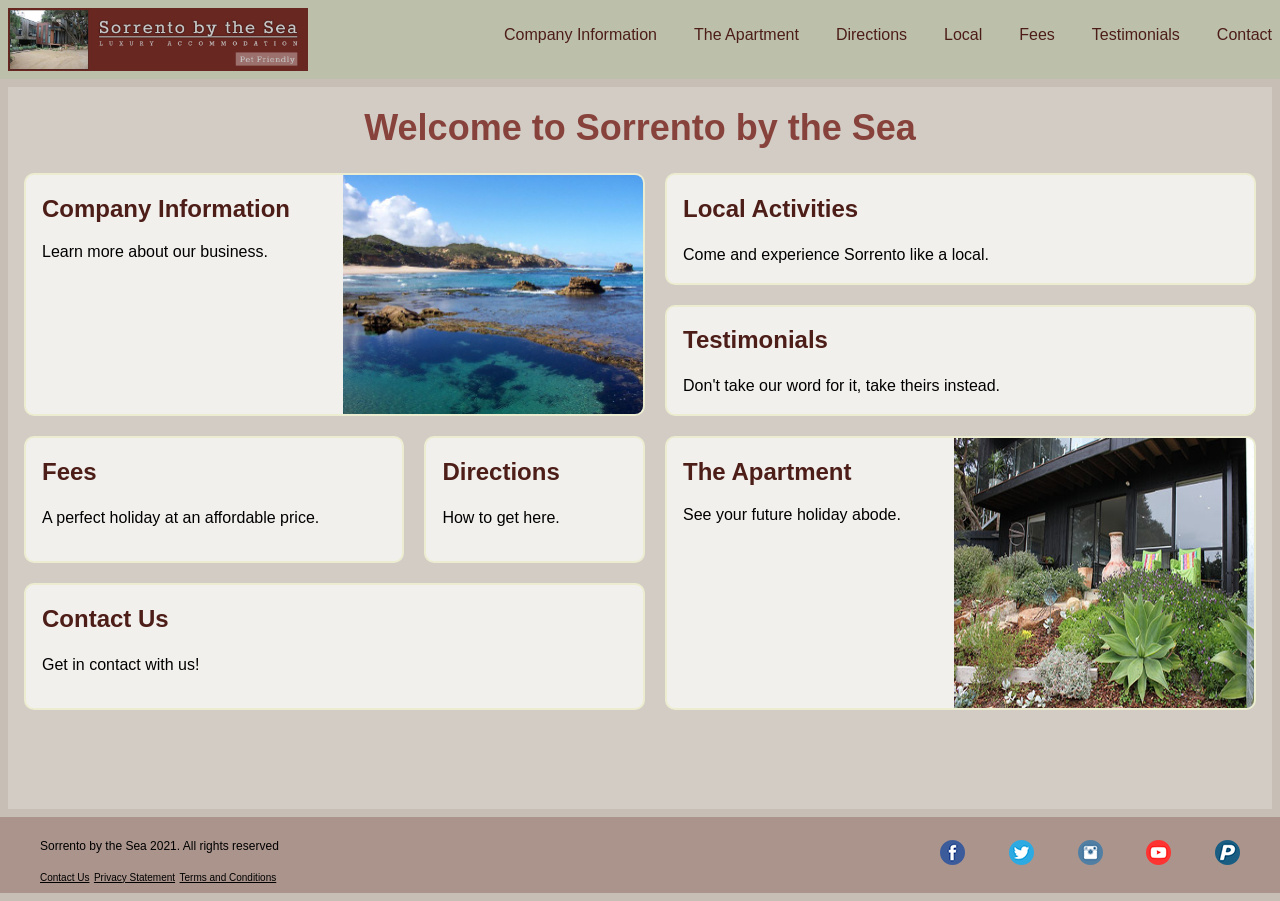
<file: docs/index.html>
<!DOCTYPE html>
<html lang="en">
<head>
    <meta charset="UTF-8">
    <meta http-equiv="X-UA-Compatible" content="IE=edge">
    <meta name="viewport" content="width=device-width, initial-scale=1.0">
    <link rel="stylesheet" href="stylev2.css">
    <script src="https://code.jquery.com/jquery-1.10.2.js"></script>
    <title>Home Page</title>
</head>
<body>
        <!--Navigation bar-->
        <div id="nav-placeholder"></div>

        <script>
        $(function(){
        $("#nav-placeholder").load("nav.html");
        });
        </script>
        <!--end of Navigation bar-->
<main>
    <h1>Welcome to Sorrento by the Sea</h1>
    <div class='hometext'>
        <a href='companyinfo.html'>
        <div class='compinfo'>
            <h2>Company Information</h2>
            Learn more about our business.</a>
            <img class='apartment_garden' src='images/ocean_beach3.jpg' alt=''>
        </div>
        <a href='testimonials.html'>
        <div class='testim'>
            <h2>Testimonials</h2>
            <p>Don't take our word for it, take theirs instead.</p></a>
        </div>
        <a href='theapartment.html'>
        <div class='theapartment'>
            <h2>The Apartment</h2>
            See your future holiday abode.</a>
            <img class='apartment_garden' src='images/apartment_garden.jpg' alt=''>
        </div>
        <a href='contact.html'>
        <div class='contactus'>
            <h2>Contact Us</h2>
            <p>Get in contact with us!</p>
        </a></div>
        <a href='local.html'>
        <div class='localpage'>
            <h2>Local Activities</h2>
            <p>Come and experience Sorrento like a local.</p></a>
        </div>
        <a href='fees.html'>
        <div class='fees'>
            <h2>Fees</h2>
            <p>A perfect holiday at an affordable price.</p></a>
        </div>
        <a href='contact.html#directions'>
        <div class='directions'>
            <h2>Directions</h2>
           <p>How to get here.</p>
        </a></div>
    </div>
</main>
    <!--Footer-->
    <div id="footer-placeholder"></div>
    <script>
    $(function(){
    $("#footer-placeholder").load("footer.html");
    });
    </script>
    <!--end of footer bar-->
</body>
</html>
</file>
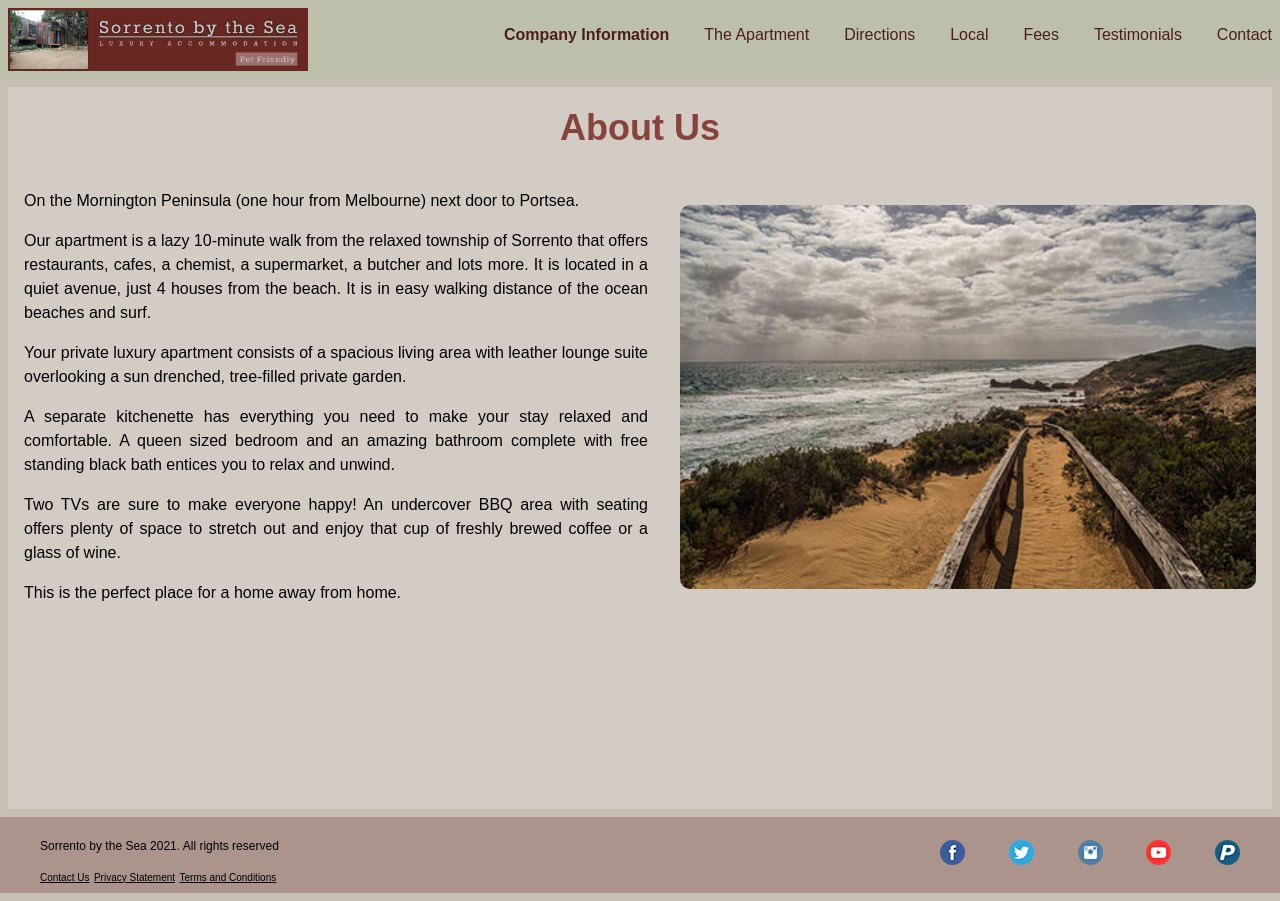
<file: docs/companyinfo.html>
<!DOCTYPE html>
<html lang="en">
<head>
    <meta charset="UTF-8">
    <meta http-equiv="X-UA-Compatible" content="IE=edge">
    <meta name="viewport" content="width=device-width, initial-scale=1.0">
    <title>Company Information</title>
    <link rel="stylesheet" href="stylev2.css">
    <script src="https://code.jquery.com/jquery-1.10.2.js"></script>
</head>
        <!--Navigation bar-->
        <div id="nav-placeholder"></div>

        <script>
        $(function(){
        $("#nav-placeholder").load("nav.html");
        });
        </script>
        <!--end of Navigation bar-->
<main>
<body>
    <h1>About Us</h1>
    <div class='aboutus'>
        <div class='aboutustext'>
            <p>On the Mornington Peninsula (one hour from Melbourne) next door to Portsea.</p>
            <p>Our apartment is a lazy 10-minute walk from the relaxed township of Sorrento that offers restaurants, cafes, a chemist, 
                a supermarket, a butcher and lots more. It is located in a quiet avenue, just 4 houses from the beach. It is in easy walking 
                distance of the ocean beaches and surf.</p>
            <p>Your private luxury apartment consists of a spacious living area with leather lounge suite overlooking a sun drenched, 
                tree-filled private garden.</p> 
            <p>A separate kitchenette has everything you need to make your stay relaxed and comfortable. A queen sized bedroom and an 
                amazing bathroom complete with free standing black bath entices you to relax and unwind.</p> 
            <p>Two TVs are sure to make everyone happy!  An undercover BBQ area with seating offers plenty of space to stretch out and 
                enjoy that cup of freshly brewed coffee or a glass of wine.</p>
            <p>This is the perfect place for a home away from home.</p>
        </div>
    <img src='images/back_beach_sorrento.jpg' alt=''>
</div>
    
</body>
</main>
<footer>
    <!--Footer-->
    <div id="footer-placeholder"></div>

        <script>
        $(function(){
        $("#footer-placeholder").load("footer.html");
        });
        </script>
        <!--end of footer bar-->
    </footer>
</html>
</file>
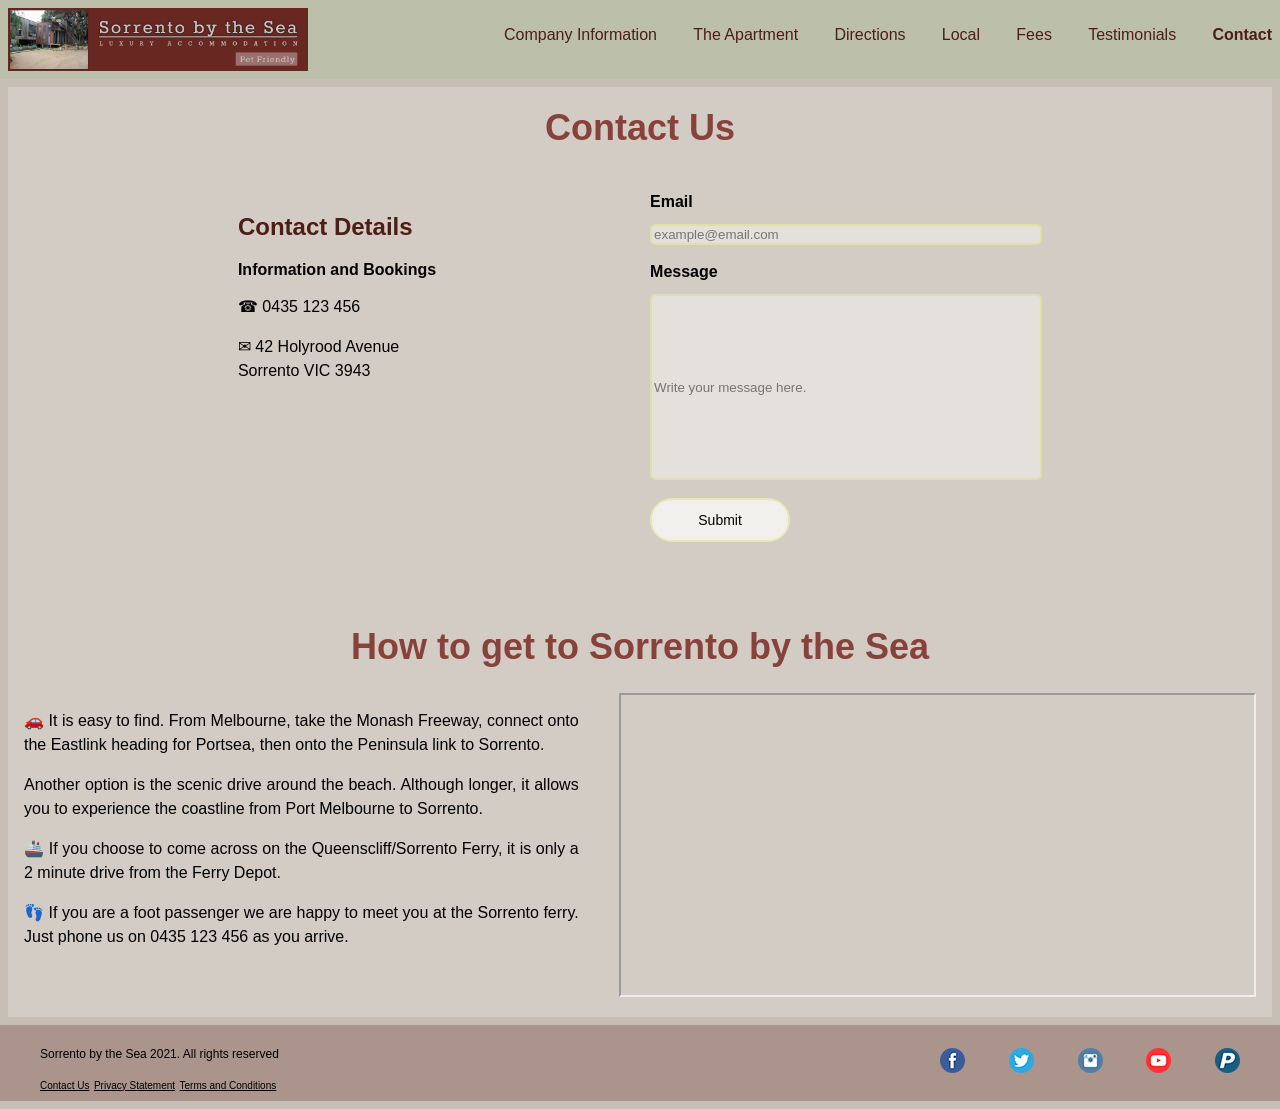
<file: docs/contact.html>
<!DOCTYPE html>
<html lang="en">
<head>
    <meta charset="UTF-8">
    <meta http-equiv="X-UA-Compatible" content="IE=edge">
    <meta name="viewport" content="width=device-width, initial-scale=1.0">
    <title>Contact Us</title>
    <link rel="stylesheet" href="stylev2.css">
    <script src="https://code.jquery.com/jquery-1.10.2.js"></script>
</head>
        <!--Navigation bar-->
        <div id="nav-placeholder"></div>

        <script>
        $(function(){
        $("#nav-placeholder").load("nav.html");
        });
        </script>
        <!--end of Navigation bar-->
<main>
<body>
    <h1>Contact Us</h1>
    <div class='contact'>
        <div class='contact1'>
            <h2>  Contact Details</h2>
            <b>Information and Bookings </b>
            <p>&#9742; 0435 123 456</p>
           <p>&#9993; 42 Holyrood Avenue<br>
            Sorrento VIC 3943</p>
        </div>
        <form action="/action_page.php" class='contactform'>
            <label for="fname">Email</label><br>
            <input type="text" id="email" name="email" placeholder="example@email.com"><br><br>
            <label for="message">Message</label><br>
            <input type="text" id="message" name="message" placeholder="Write your message here."><br><br>
            <input type="submit" value="Submit">
          </form>
    </div>
    <h1 id="directions">How to get to Sorrento by the Sea</h1>
    <div class='gettinghere'>
    <div class='gettinghere1'><P>&#128663; It is easy to find. From Melbourne, take the Monash Freeway, connect onto the Eastlink heading for Portsea, then onto the Peninsula link to Sorrento.</P>  
<p>Another option is the scenic drive around the beach. Although longer, it allows you to experience the coastline from Port Melbourne to Sorrento.</p>
<p>	&#128674; If you choose to come across on the Queenscliff/Sorrento Ferry, it is only a 2 minute drive from the Ferry Depot.</p>
<p>&#128099; If you are a foot passenger we are happy to meet you at the Sorrento ferry. Just phone us on 0435 123 456 as you arrive.</p>
</div>
<iframe class='map' src="https://www.google.com/maps/embed?pb=!1m18!1m12!1m3!1d3129.0673803531035!2d144.7476206156621!3d-38.347422479659286!2m3!1f0!2f0!3f0!3m2!1i1024!2i768!4f13.1!3m3!1m2!1s0x6ad43583695a52e7%3A0x1cfca9b916403c28!2sSorrento%20by%20the%20Sea!5e0!3m2!1sen!2sau!4v1637129873904!5m2!1sen!2sau"
width='100%' height='300' allowfullscreen="" loading="lazy"></iframe>
</div>
</body>
</main>
<footer>
    <!--Footer-->
    <div id="footer-placeholder"></div>

        <script>
        $(function(){
        $("#footer-placeholder").load("footer.html");
        });
        </script>
        <!--end of footer bar-->
    
</footer>
</html>
</file>
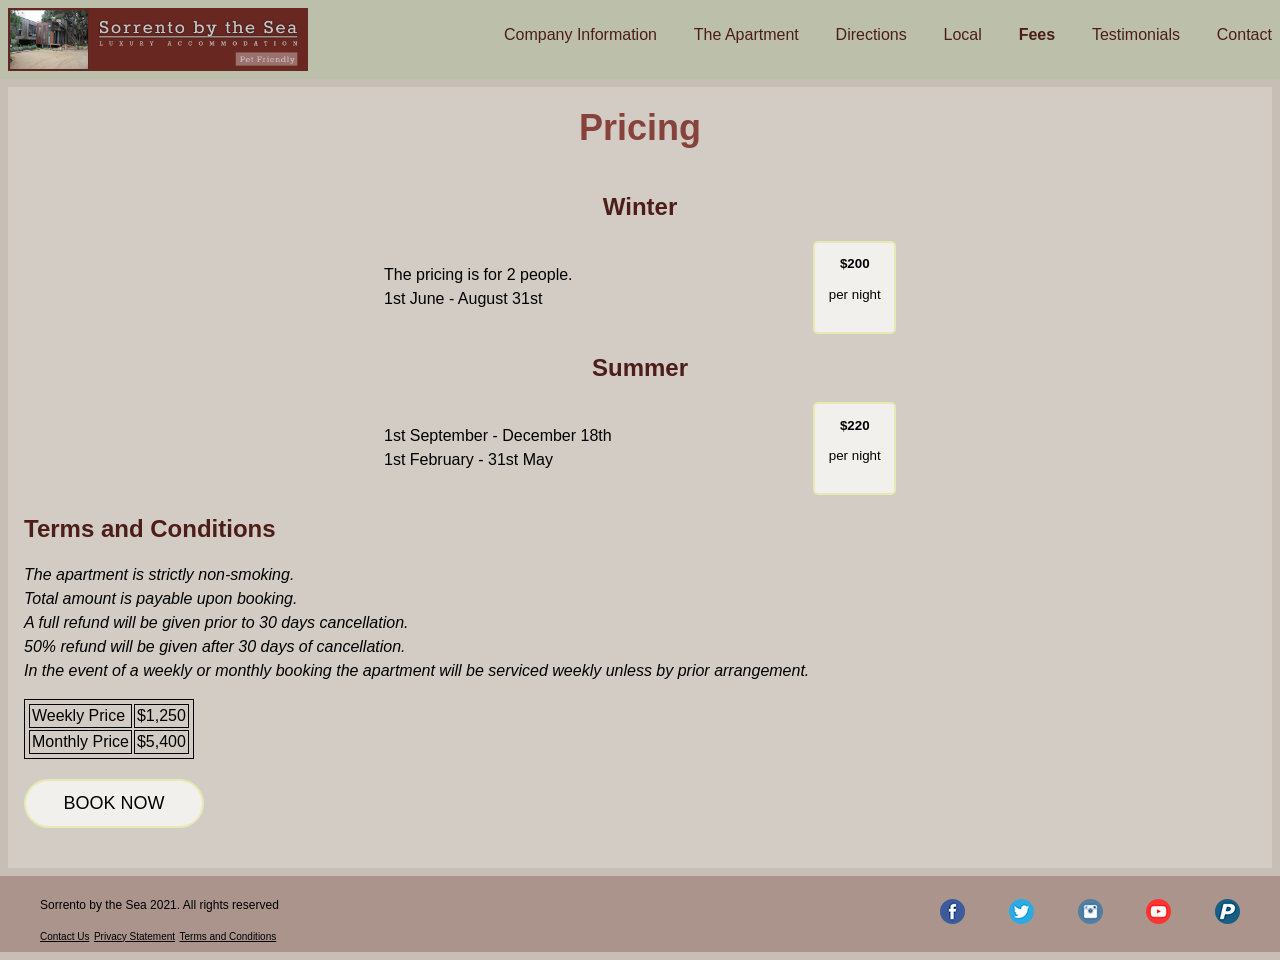
<file: docs/fees.html>
<!DOCTYPE html>
<html lang="en">
<head>
    <meta charset="UTF-8">
    <meta http-equiv="X-UA-Compatible" content="IE=edge">
    <meta name="viewport" content="width=device-width, initial-scale=1.0">
    <title>Pricing</title>
    <link rel="stylesheet" href="stylev2.css">
    <script src="https://code.jquery.com/jquery-1.10.2.js"></script>
</head>
        <!--Navigation bar-->
        <div id="nav-placeholder"></div>

        <script>
        $(function(){
        $("#nav-placeholder").load("nav.html");
        });
        </script>
        <!--end of Navigation bar-->
<main>
<body>
    <div class='feepage'>
    <h1>Pricing</h1>
    <div class='season'>   
        <h2>Winter</h2>
        <div class='season1'>
        <p>The pricing is for 2 people.<br>
        1st June - August 31st</p>                                                                       
        <a href='contact.html'><button>
            <b>$200</b>
            <p>per night</p>
        </a></button>
    </div>
    </div>
      
    <div class='season'>    
            <h2>Summer</h2> 
            <div class='season1'>                                                                  
        <p>1st September - December 18th<br>
        1st February - 31st May </p>                                                        
        <a href='contact.html'><button>
            <b>$220</b>
            <p>per night</p>
        </a></button>
    </div> 
    </div>  
    
    <div class='tandc'>
    <h2>Terms and Conditions</h2>
    <p>The apartment is strictly non-smoking.<br>
    Total amount is payable upon booking.<br>                                                                             
    A full refund will be given prior to 30 days cancellation.<br>                                                                                                          
    50% refund will be given after 30 days of cancellation.  <br>                                                                                                          
    In the event of a weekly or monthly booking the apartment will be serviced 
    weekly unless by prior arrangement.<br></p>
    <table>
    <tr>
        <td>Weekly Price</td>
        <td>$1,250</td>
    </tr>
    <tr>
        <td>Monthly Price</td>
        <td>$5,400</td>
    </tr>
    </table>
    </div>                                                                       
    <a href='contact.html'><button class="booknow">BOOK NOW</a></button> 
</div>   
</body>
</main>
    <!--Footer-->
    <div id="footer-placeholder"></div>

        <script>
        $(function(){
        $("#footer-placeholder").load("footer.html");
        });
        </script>
        <!--end of footer bar-->
</html>
</file>
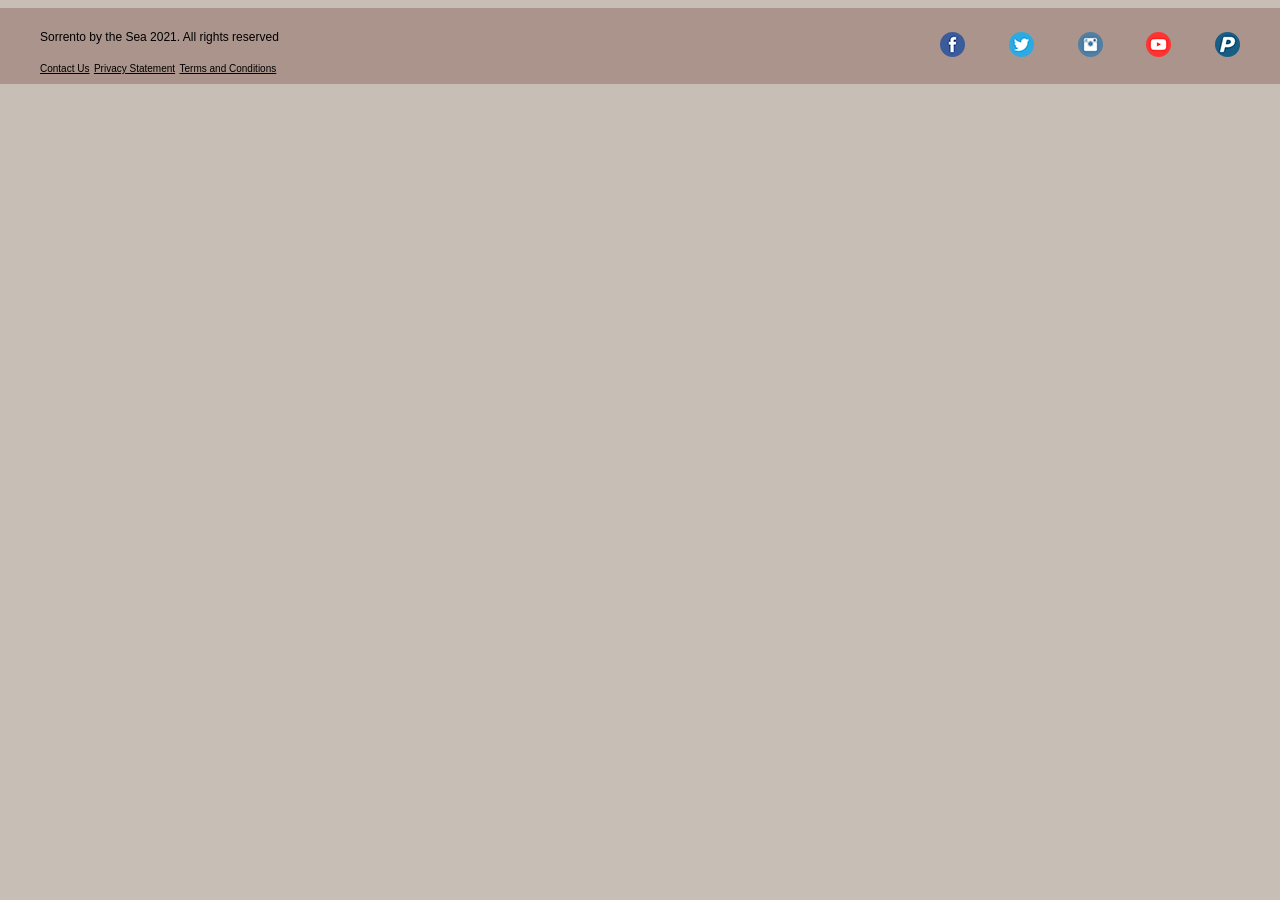
<file: docs/footer.html>
<!DOCTYPE html>
<html lang="en">
<head>
    <meta charset="UTF-8">
    <meta http-equiv="X-UA-Compatible" content="IE=edge">
    <meta name="viewport" content="width=device-width, initial-scale=1.0">
    <link rel="stylesheet" href="stylev2.css">
    <title>Footer</title>
</head>
    <footer>
        <ul class="footer">
            <div class='footerlinks'>
                <p>Sorrento by the Sea 2021. All rights reserved</p>
                <a href='contact.html'>Contact Us</a>
                <a href=''>Privacy Statement</a>
                <a href=''>Terms and Conditions</a>
            </div>
            <div class='footericons'>
                <li><img src='images/facebook_small.png'alt='' a href=''></li>
                <li><img src='images/twitter_small.png' alt='' ahref=''></li>
                <li><img src='images/instagram_small.png' alt='' ahref=''></li>
                <li><img src='images/youtube-variation_small.png' alt='' ahref=''></li>
                <li><img src='images/paypal_small.png' alt='' ahref=''></li>
            </div> 
        </div>
        </ul>
    

    </footer> 
</html>
</file>
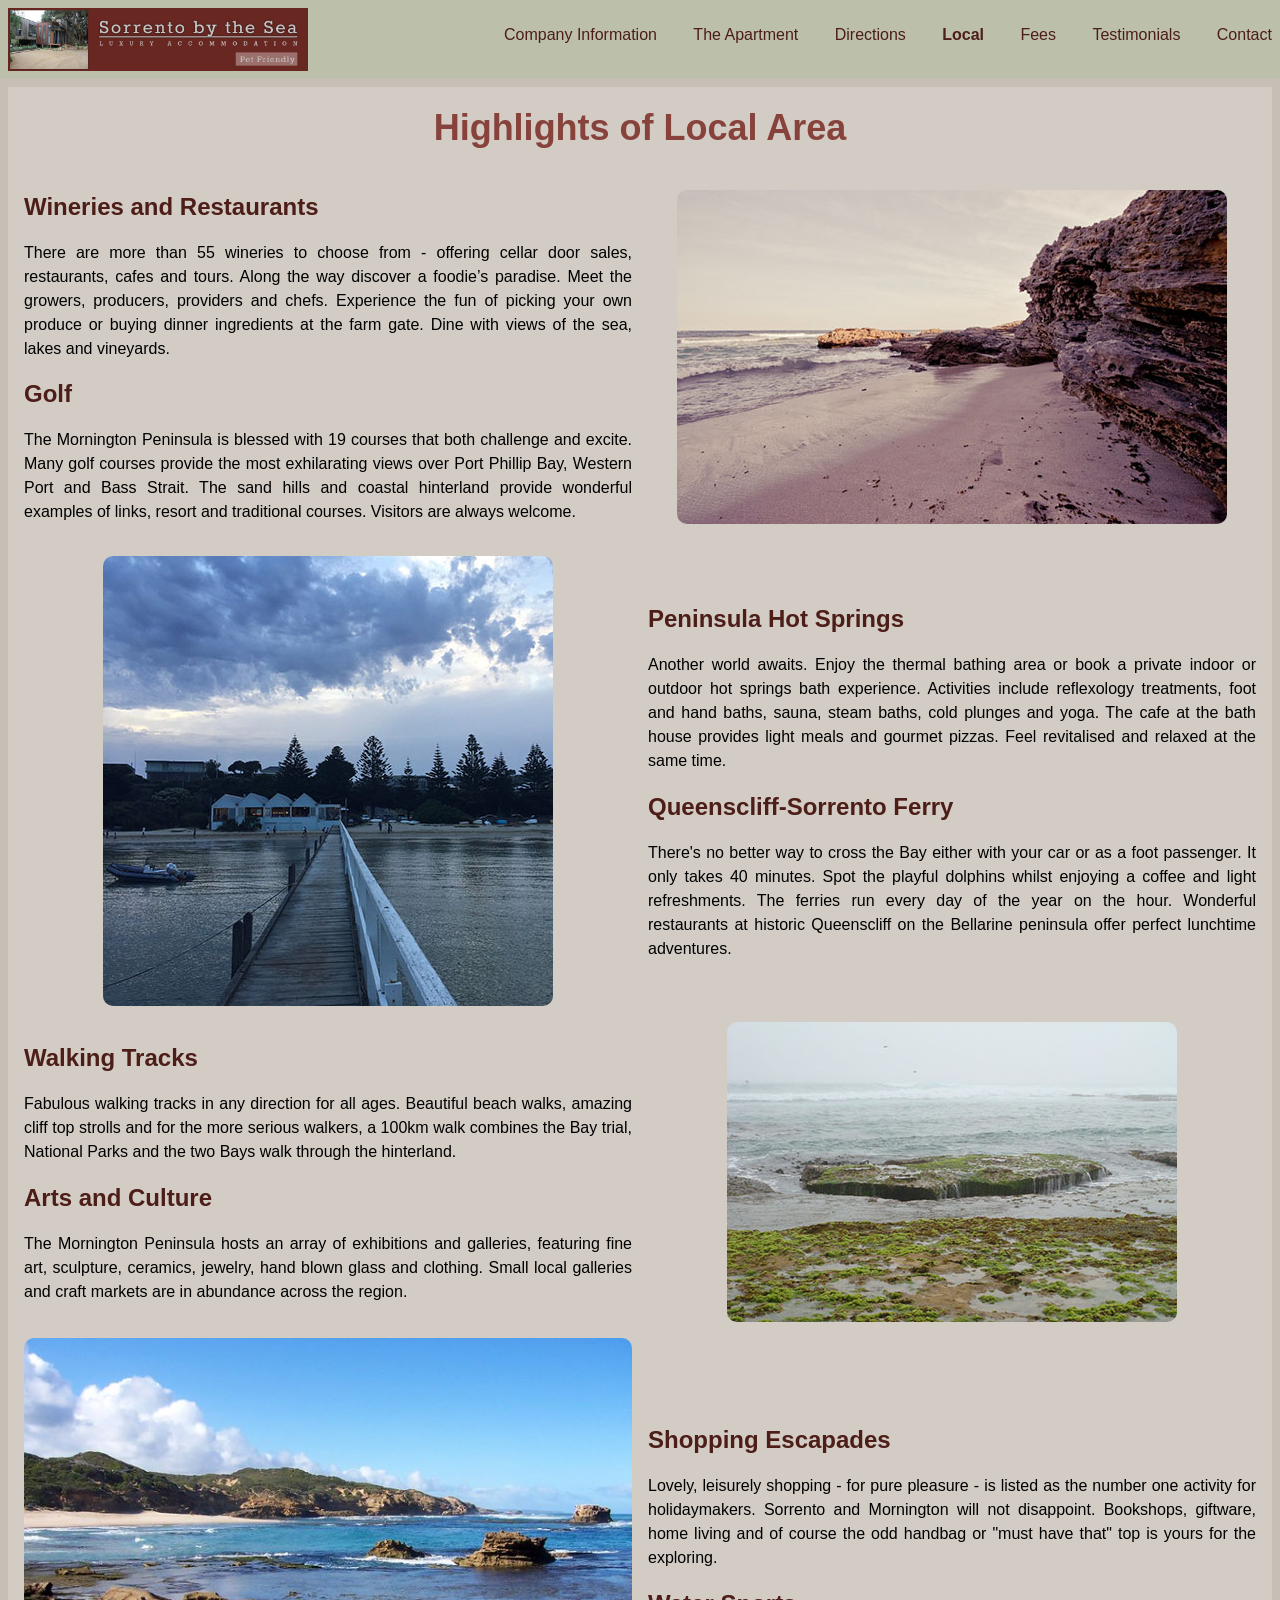
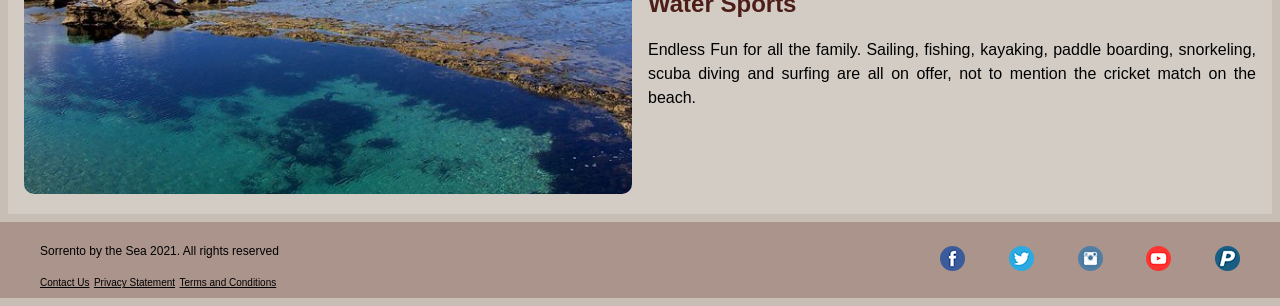
<file: docs/local.html>
<!DOCTYPE html>
<html lang="en">
<head>
    <meta charset="UTF-8">
    <meta http-equiv="X-UA-Compatible" content="IE=edge">
    <meta name="viewport" content="width=device-width, initial-scale=1.0">
    <title>Highlights of Local Area</title>
    <link rel="stylesheet" href="stylev2.css">
    <script src="https://code.jquery.com/jquery-1.10.2.js"></script>

</head>
<body>
        <!--Navigation bar-->
    <div id="nav-placeholder"></div>

    <script>
    $(function(){
    $("#nav-placeholder").load("nav.html");
    });
    </script>


    <!--end of Navigation bar-->
    
    <main>
        <h1>Highlights of Local Area</h1>
        <div class='localtext'>
            <div class="localarea1">
                <h2>Wineries and Restaurants</h2>
                <p>There are more than 55 wineries to choose from - offering cellar door sales, restaurants, cafes and tours. 
                Along the way discover a foodie’s paradise. Meet the growers, producers, providers and chefs. Experience the 
                fun of picking your own produce or buying dinner ingredients at the farm gate. Dine with views of the sea, lakes and vineyards.</p>
            
                <h2>Golf</h2>
                <p>The Mornington Peninsula is blessed with 19 courses that both challenge and excite. Many golf courses provide the most 
                exhilarating views over Port Phillip Bay, Western Port and Bass Strait. The sand hills and coastal hinterland provide wonderful 
                examples of links, resort and traditional courses. Visitors are always welcome.</p>
            </div>
            <img class='localpic1' src='images/ocean_beach.jpg' alt=''>
            <div class="localarea2">
                <h2>Peninsula Hot Springs</h2>
                <p>Another world awaits. Enjoy the thermal bathing area or book a private indoor or outdoor hot springs bath experience.
                Activities include reflexology treatments, foot and hand baths, sauna, steam baths, cold plunges and yoga. The cafe at 
                the bath house provides light meals and gourmet pizzas. Feel revitalised and relaxed at the same time.</p>

                <h2>Queenscliff-Sorrento Ferry</h2>
                <p>There's no better way to cross the Bay either with your car or as a foot passenger. It only takes 40 minutes. 
                Spot the playful dolphins whilst enjoying a coffee and light refreshments. The ferries run every day of the year on the hour. 
                Wonderful restaurants at historic Queenscliff on the Bellarine peninsula offer perfect lunchtime adventures.</p>
            </div>
            <img class='localpic2' src='images/sorrento_from_jetty.jpg' alt=''>
            <div class="localarea3">
                <h2>Walking Tracks</h2>
                <p>Fabulous walking tracks in any direction for all ages. Beautiful beach walks, amazing cliff top strolls and for the more 
                serious walkers, a 100km walk combines the Bay trial, National Parks and the two Bays walk through the hinterland.</p>
   
                <h2>Arts and Culture</h2>
                <p>The Mornington Peninsula hosts an array of exhibitions and galleries, featuring fine art, sculpture, ceramics, jewelry, 
                hand blown glass and clothing. Small local galleries and craft markets are in abundance across the region.</p>
            </div>
            <img class='localpic3' src='images/ocean_beach_2.jpg' alt=''>
            <div class="localarea4">
                <h2>Shopping Escapades</h2>
                <p>Lovely, leisurely shopping - for pure pleasure - is listed as the number one activity for holidaymakers.
                Sorrento and Mornington will not disappoint. Bookshops, giftware, home living and of course the odd handbag or 
                "must have that" top is yours for the exploring. </p>

                <h2>Water Sports</h2>
                <p>Endless Fun for all the family. Sailing, fishing, kayaking, paddle boarding, snorkeling, scuba diving and surfing 
                are all on offer, not to mention the cricket match on the beach.</p>
            </div>
            <img class='localpic4' src='images/ocean_beach3.jpg' alt=''>
        </div>
    </main>
     <!--Footer-->
     <div id="footer-placeholder"></div>

     <script>
     $(function(){
     $("#footer-placeholder").load("footer.html");
     });
     </script>
     <!--end of footer bar-->
</body>
</html>
</file>
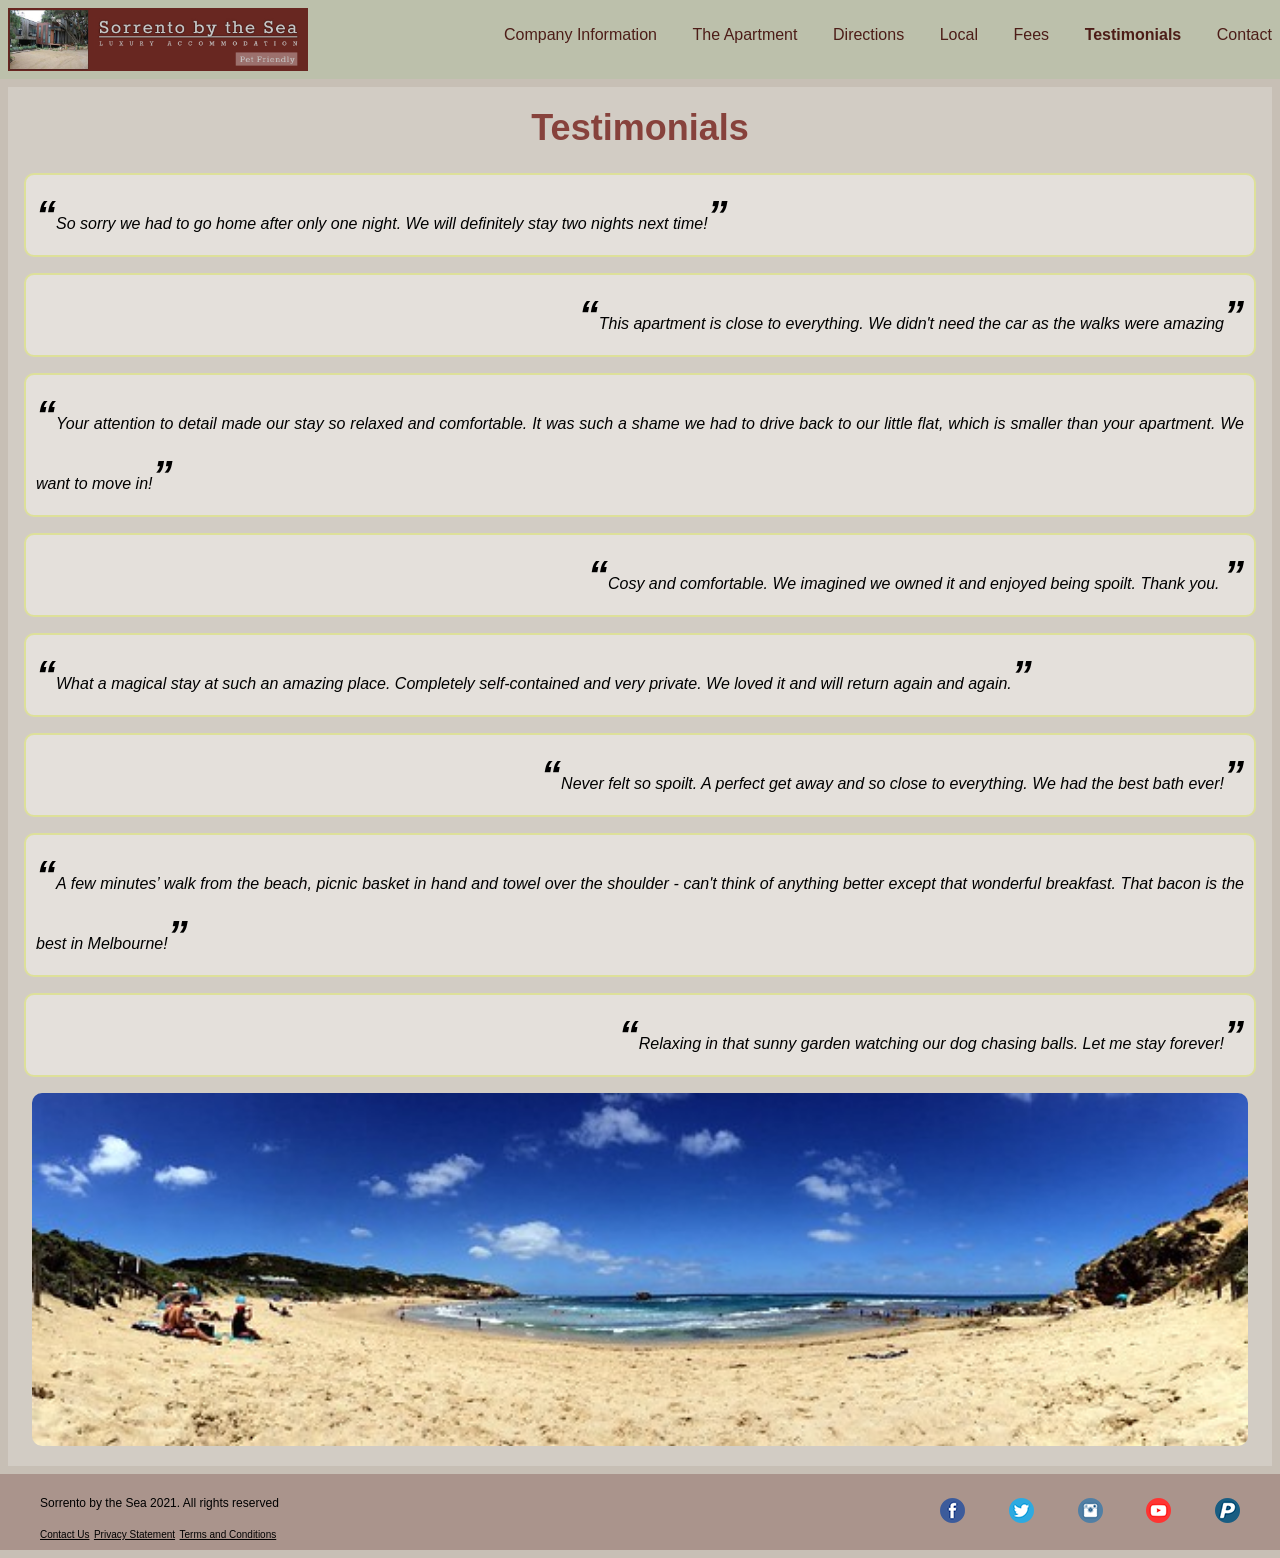
<file: docs/testimonials.html>
<!DOCTYPE html>
<html lang="en">
<head>
    <meta charset="UTF-8">
    <meta http-equiv="X-UA-Compatible" content="IE=edge">
    <meta name="viewport" content="width=device-width, initial-scale=1.0">
    <title>Testimonials</title>
    <link rel="stylesheet" href="stylev2.css">
    <script src="https://code.jquery.com/jquery-1.10.2.js"></script>
</head>
        <!--Navigation bar-->
        <div id="nav-placeholder"></div>

        <script>
        $(function(){
        $("#nav-placeholder").load("nav.html");
        });
        </script>
        <!--end of Navigation bar-->
<main>
<body>
    <h1>Testimonials</h1>
    <div class='testimonials'>
        <P>So sorry we had to go home after only one night. We will definitely stay two nights next time!</p>
        <p>This apartment is close to everything. We didn't need the car as the walks were amazing</p>
        <p>Your attention to detail made our stay so relaxed and comfortable. It was such a shame we had to drive back to our little flat, 
        which is smaller than your apartment. We want to move in!</p>
        <p>Cosy and comfortable. We imagined we owned it and enjoyed being spoilt.  Thank you. </p>
        <p>What a magical stay at such an amazing place. Completely self-contained and very private. We loved it and will return again and again.</p>
        <p>Never felt so spoilt. A perfect get away and so close to everything. We had the best bath ever!</p>
        <p>A few minutes’ walk from the beach, picnic basket in hand and towel over the shoulder - can't think of anything better except that wonderful breakfast. 
        That bacon is the best in Melbourne!</p>
        <p>Relaxing in that sunny garden watching our dog chasing balls. Let me stay forever!</P>
        <img class='testpic' src='images/back_beach.jpg' alt=''>
        </div>

</body>
</main>
    <!--Footer-->
    <div id="footer-placeholder"></div>

        <script>
        $(function(){
        $("#footer-placeholder").load("footer.html");
        });
        </script>
        <!--end of footer bar-->
</html>
</file>
<file: docs/stylev2.css>
/* ----------------------------- NAVIGATION BAR ----------------------------- */

.content {
    display: flex;
    flex-direction: row;
    background-color: rgb(144, 192, 130, 0.2);
    justify-content: space-between;
    list-style-type: none;
    align-items: center;
    margin: -1em -1em;
    padding: 0.5em 1em;
    max-width: 100%;
    overflow-x: hidden
}

nav #links {
    display:flex;
    flex-direction: row;
    align-items: center;
    justify-content: space-between;
    width: 60vw;
    margin-left: auto;
}

.logo {
    display: flex;
    width: 300px;
    height: auto;
    margin-left: 0em;
    padding-top: 0.5em;
    transition: 0.7s;
}

.logo:hover {
    transform: scale(1.05);
}

#links a {
    color: #4d1d18;
    text-decoration: none;
    text-align: center;
}

#links a:hover {
    color: #555;
    font-weight: bold;
    transform: scale(1.05);
}

.active {
    color: #555;
    font-weight: bold;
}

.dropdown {
    display: none;
}

/* --------------------------------- FOOTER --------------------------------- */
.footer {
        display: flex;
        flex-direction: row;
        background-color: rgb(102,47,45, 0.3);
        justify-content: space-between;
        list-style-type: none;
        align-items: center;
        margin: 0.5em -1em -1em -1em;
        max-width: 100%;
        overflow-x: hidden;
        padding: 0.5em 1em;
        bottom: 0;
        position: relative;
}

.footerlinks {
    margin-left: 2em;
}
.footerlinks a {
    font-size: 10px;
    text-align: center;
    color: black;
}

.footerlinks p {
    font-size: 12px;
}
.footericons {
    margin-right: 2em;
    display: flex;
    flex-direction: row;
    width: 300px;
    justify-content: space-between;
}
.footer img:hover {
    opacity: 0.7;
}
 /* ---------------------------------- font ---------------------------------- */

* {
    font-family: Arial, Helvetica, sans-serif;
}

p {
    line-height: 150%;
    text-align: justify;
}
h1 {
    text-align: center;
    color: #87423c;
    font-size: 36px;
    /* padding-bottom: 0.5em; */
    padding-top: 20px;
}

.localarea p {
    text-align: justify;
    padding-bottom: 1em;
}

h2 {
color: #4d1d18;
font-size: 24px;
}

/* --------------------------------- layout --------------------------------- */

body {
    background-color: #C7BFB5;
    max-width: 100%;
    overflow-x: hidden;
    position: relative;
    min-height: 100%;
}

main {
    padding: 0 1em;
    background-color: rgb(255, 255, 255, 0.2);
    margin: 0em;
    min-height: 78vh;
    padding-bottom: 20px;
    
}

/* -------------------------------- HOMEPAGE -------------------------------- */

.hometext {
    display:grid;
    grid-template-areas:
        "a a b b"
        "a a c c"
        "d f e e"
        "g g e e";
    height: auto;
    width: auto;
    grid-gap: 20px;

}

.hometext div {
    border: 2px solid rgb(214, 223, 90, 0.2);
    cursor:pointer;
    transition:.7s;
    background-color:rgba(255, 255, 255, 0.7);
    padding-left: 1em;
    border-radius: 10px;
    overflow: hidden ;
}

.hometext div:hover {
    border: 2px solid rgb(214, 223, 90, 0.5);
    transform: scale(1.05);
    color: #555;
}

.hometext a {
    display: block;
    text-decoration: none;
    color: black;
}

.testim {
    grid-area: c;
}

.compinfo {
    grid-area: a;
    display: flex;
    flex-direction: row;
    justify-content: space-between;
    grid-gap: 10px
}

.localpage {
    grid-area: b;
}

.theapartment {
    grid-area: e;
    display: flex;
    flex-direction: row;
    justify-content: space-between;
    grid-gap: 10px
}


.directions {
    grid-area: f;
    padding-bottom: 15px;
}

.contactus {
    grid-area: g;
    padding-bottom: 15px;
}

.fees {
    grid-area: d;
}

.hometext p {
    padding-right: 1em;
    text-align: left;
}
/* HOMEPAGE IMAGES */


.hometext img {
    object-fit: fill;
    width: 300px;
    height: auto;
}

/* ------------------------ COMPANY INFORMATION PAGE ------------------------ */

.aboutus {
    display: flex;
    flex-direction: row;
    gap: 2em;
    text-align: justify;
}

.aboutus img {
    object-fit:contain;
    height: 24em;
    align-self: center;
    border-radius: 10px;
}
/* --------------------------- THE APARTMENT PAGE --------------------------- */
.apartmenttext {
    display: grid;
    grid-template-areas:
    "a b"
    "c d"
    "e f"
    "g g";
    grid-template-columns: 1fr 1fr;
    grid-gap: 1em 1em;
    align-items: center;
}

.apartmentlist {
    grid-area: a;
}

.apartmentamenities1 {
    grid-area: d;
}

.apartmentamenities2 {
    grid-area: e;
}

.petfriendly {
    grid-area: g;
}

.apartmenttext img {
    margin: auto;
    border-radius: 10px;
    max-width: 100%;
    object-fit: fit;
}

/* -------------------------- LOCAL ACTIVITIES PAGE ------------------------- */
.localtext {
    display: grid;
    grid-template-areas: 
    "a b"
    "c d"
    "e f"
    "g h";
    grid-template-columns: 1fr 1fr;
    grid-gap: 1em 1em;
    align-items: center;
}

.localarea1 {
    grid-area: a;
}

.localpic1 {
    grid-area: b;
}

.localarea2 {
    grid-area: d;
}

.localpic2 {
    grid-area: c;
}

.localarea3 {
    grid-area: e;
}

.localpic3 {
    grid-area: f;
}

.localarea4 {
    grid-area: h;
}

.localpic4 {
    grid-area: g;
}
/* Local Activities Images */
.localtext img {
    object-fit: fit;
    border-radius: 10px;
    margin: auto;
    max-width: 100%;
    height: auto;
}

/* -------------------------------- FEES PAGE ------------------------------- */

.booknow {
    background-color: rgb(255, 255, 255,0.7);
    border: none;
    border: 2px solid rgb(214, 223, 90, 0.4);
    border-radius: 30px;
    font-family: Arial, Helvetica, sans-serif;
    padding: 12px 1px;
    margin-bottom: 20px;
    width: 180px;
    transition: .7s;
    font-size: 18px;
}

.booknow:hover {
    background-color: white;
    border: 3px solid rgb(214, 223, 90, 0.4);
    font-weight: bold;
    transform: scale(1.05);
    cursor: pointer;
}

.season button {
    border-radius: 5px;
    background-color: rgba(255, 255, 255, 0.7);
    border: 2px solid rgb(214, 223, 90, 0.4);
    margin-left: auto;
    height: 7em;
    padding: 1em;
    text-align: center;
    align-items: center;
    transition: .7s;
}

.season button:hover {
    background-color: white;
    border-width: 3px;
    transform: scale(1.05);
    cursor: pointer;
}

.season {
    display: flex;
    flex-direction: column;
    width: 500px;
    justify-items: center;
    margin: auto;
    align-items: center;
}

.season1 {
    display: flex;
    flex-direction: row;
    width: 40vw;
    align-items: center;
}

.tandc {
    padding-bottom: 20px;
}
.tandc p {
    font-style: italic;

}

button a {
    display: block;
    text-decoration: none;
    color: black;
}

table, tr, td {
    border: 1px solid black;
    padding: 2px;
}

/* ---------------------------- TESTMONIALS PAGE ---------------------------- */

.testpic {
    width: 95vw;
    object-fit: contain;
    height: auto;
    margin: auto;
    display: block;
    border-radius: 10px;

}

.testimonials p  {
    line-height: 1.5;
    font-style: italic;
    background-color: rgba(255, 255, 255, 0.4);
    border: 2px solid rgb(214, 223, 90, 0.5);
    border-radius: 10px;
    padding: 10px;
}

.testimonials p:nth-child(2n) {
    text-align: right;
}

.testimonials p:before {
content: open-quote;
font-family: Arial, Helvetica, sans-serif;
font-weight: bold;
font-size:40px;
}

.testimonials p:after {
    content: close-quote;
    font-family: Arial, Helvetica, sans-serif;
    font-weight: bold;
    font-size:40px;
    }

/* ----------------------------- CONTACT US/DIRECTION PAGE ---------------------------- */

.contact {
    display: flex;
    flex-direction: row;
    width: auto;
    padding: 20px 0px;
    justify-content: space-evenly;
}

.map {
    margin-left: auto;
}

.gettinghere {
    display: flex;
    flex-direction: row;
    gap: 40px;
}

/* contact form */
#message {
    width: 30vw;
    height: 20vh;
}

label {
 font-weight: bold;
}

input[type=text] {
    margin-top: 1em;
    border: 2px solid rgb(214, 223, 90, 0.4);
    background-color: rgb(255, 255, 255, 0.4);
    border-radius: 5px;
}

#email {
    width: 30vw;
}

input[type=text]:hover {
    margin-top: 1em;
    border: 2px solid rgb(214, 223, 90, 0.7);
    background-color: rgb(255, 255, 255, 0.7);
    border-radius: 5px;
}

input[type=submit]{
    background-color: rgb(255, 255, 255,0.7);
    border: 2px solid rgb(214, 223, 90, 0.4);
    border-radius: 30px;
    font-family: Arial, Helvetica, sans-serif;
    padding: 12px 1px;
    margin-bottom: 20px;
    width: 140px;
    transition: .7s;
    font-size: 14px;
}

input[type=submit]:hover {
    background-color: white;
    border-width: 2px;
    border: 2px solid rgb(214, 223, 90, 0.4);
    font-weight: bold;
    transform: scale(1.05);
    cursor: pointer;
}


/* ------------------------------ MEDIA SUPPORT ----------------------------- */

@media only screen and (max-width: 800px) {
    .apartmenttext, .localtext, .aboutus, .contact, .gettinghere, .feepage, .hometext  {
        display: flex;
        flex-direction: column;
    }
    
    /* ------------------------------ LAYOUT MOBILE ----------------------------- */
    html, body, main, footer, nav {
        overflow-x: hidden;
        max-width: 100%;
      }
      body, main {
        overflow-x: hidden;
        position: relative
      }

      main {
          margin-top: 15px;
      }
    /* --------------------------------- NAVBAR MOBILE --------------------------------- */
    .dropbtn {
        background-color: rgb(255, 255, 255,0.7);
        color: #4d1d18;;
        font-weight: bold;
        padding: 16px;
        font-size: 16px;
        border-radius: 10px;
        border: 2px solid rgb(214, 223, 90, 0.2);
        display: flex;
        display:block;
        width: 90vw;
        height: auto;
    
      }
    
      .logodropdown {
          display: flex;
          object-fit: contain;
          max-width: 90vw;
          padding: 20px 0;
          margin: auto;
          height: auto;
          
      }
            
      .dropdown {
        display: flex;
        flex-direction: column;
        background-color: rgb(144, 192, 130, 0.2);
        justify-content: center;
        align-items: center;
        margin-top: -1;
        padding: 0.5em 1em;
        max-width: 98vw;
        height: auto;
      }

      
      .dropdown-content {
        display: none;
        position: inherit;
        max-width: 90vw;
        border-radius: 10px;
        z-index: 1;

      }
      
      .dropdown-content a {
        display: flex;
        color: #4d1d18;
        text-decoration: none;
        text-align: center;
        padding: 12px 16px;
        display: block;
      }
            
     .show {
         display:block;
         }
        
    .regularnav {
        display: none;
    }

    /* ------------------------------- FOOTER MOBILE ------------------------------- */
    .footer {
        display: flex;
        flex-direction: column;
        justify-content: center;

    }

    .footerlinks {
        text-align: center;
        margin: auto;
    }


    .footericons {
        display: flex;
        padding: 15px 0;
        justify-content: space-between;
        margin: auto;

    }
    /* ----------------------------- HOMEPAGE MOBILE ---------------------------- */
    .hometext {
        display: flex;
        flex-direction: column;
    }

    /* --------------------------- COMPANY INFO MOBILE -------------------------- */
    .aboutus img
    {
        object-fit: scale-down;
        max-width: 100%;
        height: auto
    }

    /* ---------------------------- FEES PAGE MOBILE ---------------------------- */
    .season {
        margin: auto;
        width: 100%;
    }

    .season1 {
        display: flex;
        flex-direction: column;
        width: 100%;

    }

    .season1 p {
        text-align: center;
    }
    
    .season button {
        margin: auto;
        text-align: center;
    }

    /* ------------------------ TESTIMONIALS PAGE MOBILE ------------------------ */
    .testimonials {
        display: flex;
        flex-direction: column;
    }
    img {
        object-fit: scale-down;
        max-width: 100%;
        height: auto
    }
    /* ----------------------------- CONTACT US/DIRECTION PAGE MOBILE---------------------------- */
    .contact, .contact1 p {
        text-align: center;
        text-decoration: none;
    }

    #message, #email {
        width: 80vw;
    }
}
</file>
